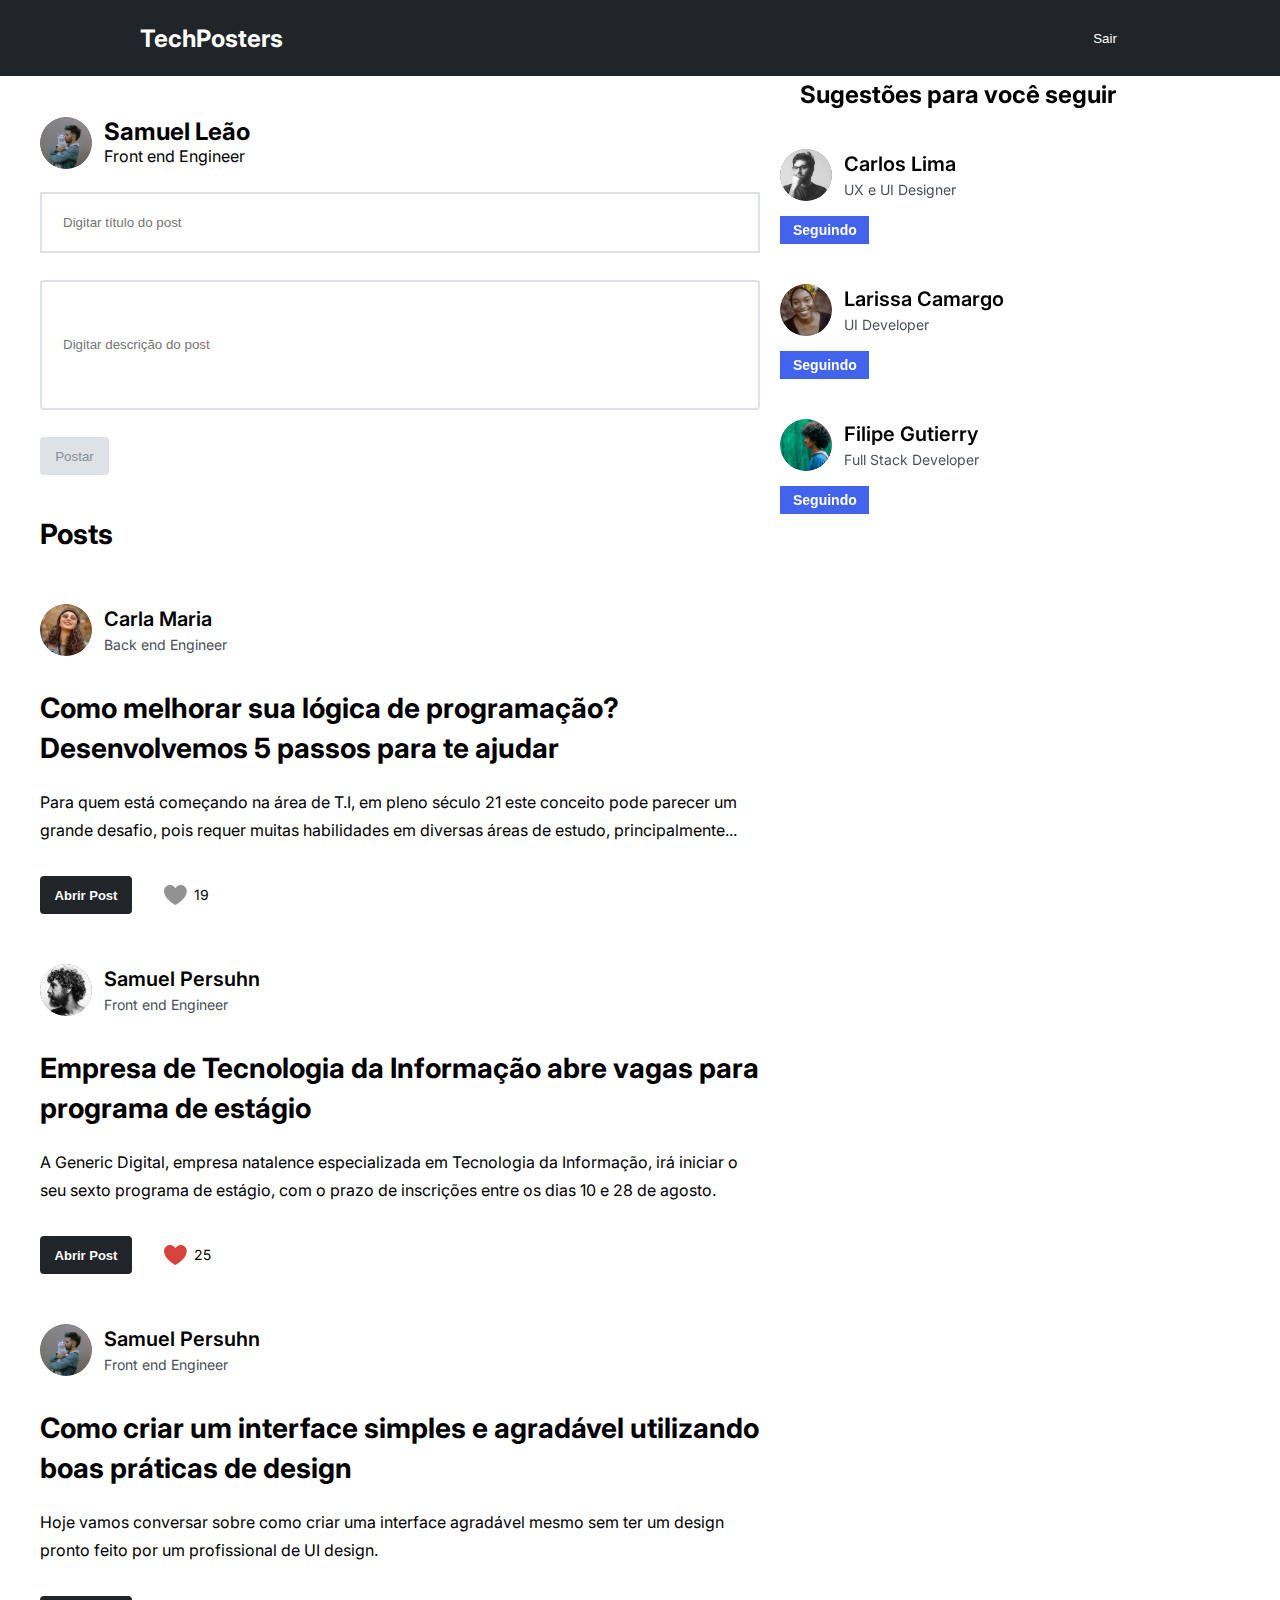
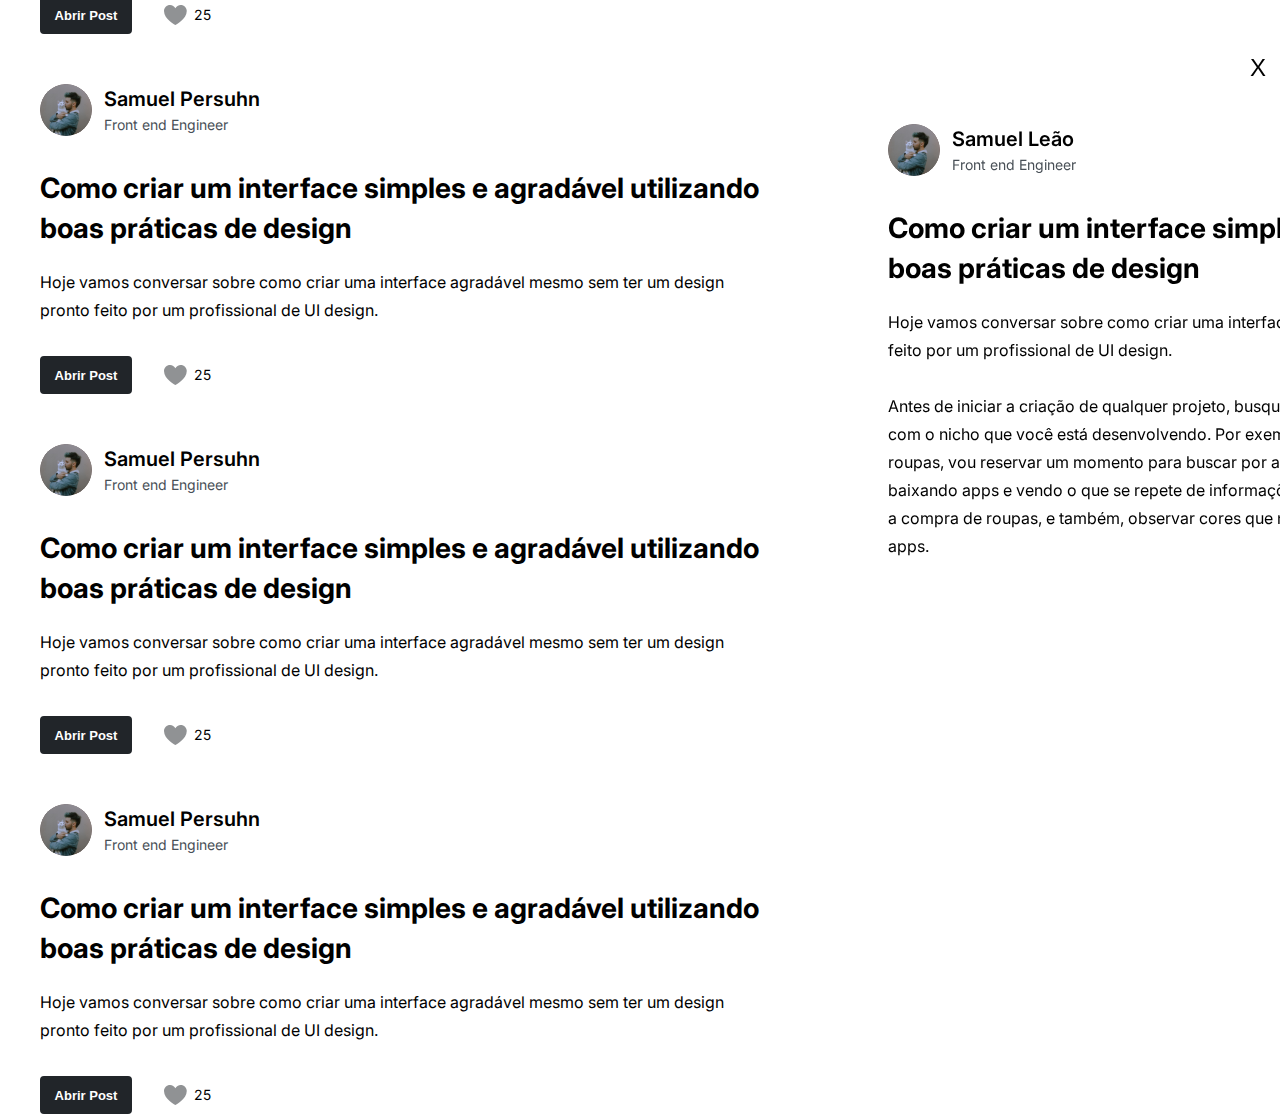
<file: index.html>
<!DOCTYPE html>
<html lang="pt-br">
  <head>
    <meta charset="UTF-8" />
    <meta http-equiv="X-UA-Compatible" content="IE=edge" />
    <meta name="viewport" content="width=device-width, initial-scale=1.0" />
    <link rel="stylesheet" href="/styles/reset.css" />
    <link rel="stylesheet" href="/styles/navbar.css" />
    <link rel="stylesheet" href="/styles/positioning.css" />
    <link rel="stylesheet" href="/styles/sizes.css" />
    <link rel="stylesheet" href="/styles/texts.css" />
    <link rel="stylesheet" href="/styles/buttons.css" />
    <link rel="stylesheet" href="/styles/inputs.css" />
    <link rel="stylesheet" href="/styles/imgs.css" />
    <link rel="stylesheet" href="/styles/colors.css" />
    <link rel="stylesheet" href="style.css" />
    <title>TechPosters - Home</title>
  </head>
  <body>
    <nav class="mobile-navbar fixed navbar">
      <h2 class="navbar-logo">TechPosters</h2>
      <div>
        <button class="navbar-buttons">Sair</button>
      </div>
    </nav>
    <main class="container-main">
      <section class="container-post">
        <div class="container-user">
          <img class="imgs-users" src="../../assets/img/user1.svg" alt="" />
          <div class="flex flex-col hsize-100 mleft-12">
            <h2>Samuel Leão</h2>
            <p>Front end Engineer</p>
          </div>
        </div>
        <div class="container-texts">
          <input
            class="inputs-titleText"
            type="text"
            placeholder="Digitar título do post"
          />
          <input
            class="inputs-descriptionText"
            type="text"
            placeholder="Digitar descrição do post"
          />
          <button class="button-post">Postar</button>
        </div>
      </section>
      <section class="container-suggestions">
        <h2 class="mleft-20">Sugestões para você seguir</h2>
        <ul class="container-suggestion flex">
          <li>
            <div class="container-userSuggestions">
              <img class="imgs-users" src="../../assets/img/user3.svg" alt="" />
              <div class="mleft-12 flex flex-col justify-around">
                <p class="f-size-20 f-weight-600 l-weight-24">Carlos Lima</p>
                <p class="f-size-14 f-weight-400 l-weight-16 gray-2">
                  UX e UI Designer
                </p>
              </div>
            </div>
            <button class="button-following mtop-15">Seguindo</button>
          </li>
          <li>
            <div class="container-userSuggestions">
              <img class="imgs-users" src="../../assets/img/user6.svg" alt="" />
              <div class="mleft-12 flex flex-col justify-around">
                <p class="f-size-20 f-weight-600 l-weight-24">
                  Larissa Camargo
                </p>
                <p class="f-size-14 f-weight-400 l-weight-16 gray-2">
                  UI Developer
                </p>
              </div>
            </div>
            <button class="button-following mtop-15">Seguindo</button>
          </li>
          <li>
            <div class="container-userSuggestions">
              <img class="imgs-users" src="../../assets/img/user7.svg" alt="" />
              <div class="mleft-12 flex flex-col justify-around">
                <p class="f-size-20 f-weight-600 l-weight-24">
                  Filipe Gutierry
                </p>
                <p class="f-size-14 f-weight-400 l-weight-16 gray-2">
                  Full Stack Developer
                </p>
              </div>
            </div>
            <button class="button-following mtop-15">Seguindo</button>
          </li>
        </ul>
      </section>
      <section class="containerFeed">
        <h2 class="f-size-28 f-weight-700 l-weight-40">Posts</h2>
        <ul>
          <li>
            <div class="container-userPosts">
              <img class="imgs-users" src="../../assets/img/user4.svg" alt="" />
              <div class="mleft-12 flex flex-col justify-around">
                <p class="f-size-20 f-weight-600 l-weight-24">Carla Maria</p>
                <p class="f-size-14 f-weight-400 l-weight-16 gray-2">
                  Back end Engineer
                </p>
              </div>
            </div>
            <h2 class="mtop-32 f-size-28 f-weight-700 l-weight-40">
              Como melhorar sua lógica de programação? Desenvolvemos 5 passos
              para te ajudar
            </h2>
            <p class="mtop-20 f-size-16 f-weight-400 l-weight-28 .gray-2">
              Para quem está começando na área de T.I, em pleno século 21 este
              conceito pode parecer um grande desafio, pois requer muitas
              habilidades em diversas áreas de estudo, principalmente...
            </p>
            <div class="foter-post mtop-32">
              <button data-control-modal="open-modal" class="button-openPost">
                Abrir Post
              </button>
              <img class="mleft-32" src="../../assets/img/Vector.svg" alt="" />
              <small class="mleft-7 f-size-14 f-weight-400 l-weight-16"
                >19</small
              >
            </div>
          </li>
          <li>
            <div class="container-userPosts">
              <img class="imgs-users" src="../../assets/img/user2.svg" alt="" />
              <div class="mleft-12 flex flex-col justify-around">
                <p class="f-size-20 f-weight-600 l-weight-24">Samuel Persuhn</p>
                <p class="f-size-14 f-weight-400 l-weight-16 gray-2">
                  Front end Engineer
                </p>
              </div>
            </div>
            <h2 class="mtop-32 f-size-28 f-weight-700 l-weight-40">
              Empresa de Tecnologia da Informação abre vagas para programa de
              estágio
            </h2>
            <p class="mtop-20 f-size-16 f-weight-400 l-weight-28 .gray-2">
              A Generic Digital, empresa natalence especializada em Tecnologia
              da Informação, irá iniciar o seu sexto programa de estágio, com o
              prazo de inscrições entre os dias 10 e 28 de agosto.
            </p>
            <div class="foter-post mtop-32">
              <button data-control-modal="open-modal" class="button-openPost">
                Abrir Post
              </button>
              <img
                class="mleft-32"
                src="../../assets/img/Vector (1).svg"
                alt=""
              />
              <small class="mleft-7 f-size-14 f-weight-400 l-weight-16"
                >25</small
              >
            </div>
          </li>
          <li>
            <div class="container-userPosts">
              <img class="imgs-users" src="../../assets/img/user1.svg" alt="" />
              <div class="mleft-12 flex flex-col justify-around">
                <p class="f-size-20 f-weight-600 l-weight-24">Samuel Persuhn</p>
                <p class="f-size-14 f-weight-400 l-weight-16 gray-2">
                  Front end Engineer
                </p>
              </div>
            </div>
            <h2 class="mtop-32 f-size-28 f-weight-700 l-weight-40">
              Como criar um interface simples e agradável utilizando boas
              práticas de design
            </h2>
            <p class="mtop-20 f-size-16 f-weight-400 l-weight-28 .gray-2">
              Hoje vamos conversar sobre como criar uma interface agradável
              mesmo sem ter um design pronto feito por um profissional de UI
              design.
            </p>
            <div class="foter-post mtop-32">
              <button data-control-modal="open-modal" class="button-openPost">
                Abrir Post
              </button>
              <img class="mleft-32" src="../../assets/img/Vector.svg" alt="" />
              <small class="mleft-7 f-size-14 f-weight-400 l-weight-16"
                >25</small
              >
            </div>
          </li>
          <li>
            <div class="container-userPosts">
              <img class="imgs-users" src="../../assets/img/user1.svg" alt="" />
              <div class="mleft-12 flex flex-col justify-around">
                <p class="f-size-20 f-weight-600 l-weight-24">Samuel Persuhn</p>
                <p class="f-size-14 f-weight-400 l-weight-16 gray-2">
                  Front end Engineer
                </p>
              </div>
            </div>
            <h2 class="mtop-32 f-size-28 f-weight-700 l-weight-40">
              Como criar um interface simples e agradável utilizando boas
              práticas de design
            </h2>
            <p class="mtop-20 f-size-16 f-weight-400 l-weight-28 .gray-2">
              Hoje vamos conversar sobre como criar uma interface agradável
              mesmo sem ter um design pronto feito por um profissional de UI
              design.
            </p>
            <div class="foter-post mtop-32">
              <button data-control-modal="open-modal" class="button-openPost">
                Abrir Post
              </button>
              <img class="mleft-32" src="../../assets/img/Vector.svg" alt="" />
              <small class="mleft-7 f-size-14 f-weight-400 l-weight-16"
                >25</small
              >
            </div>
          </li>
          <li>
            <div class="container-userPosts">
              <img class="imgs-users" src="../../assets/img/user1.svg" alt="" />
              <div class="mleft-12 flex flex-col justify-around">
                <p class="f-size-20 f-weight-600 l-weight-24">Samuel Persuhn</p>
                <p class="f-size-14 f-weight-400 l-weight-16 gray-2">
                  Front end Engineer
                </p>
              </div>
            </div>
            <h2 class="mtop-32 f-size-28 f-weight-700 l-weight-40">
              Como criar um interface simples e agradável utilizando boas
              práticas de design
            </h2>
            <p class="mtop-20 f-size-16 f-weight-400 l-weight-28 .gray-2">
              Hoje vamos conversar sobre como criar uma interface agradável
              mesmo sem ter um design pronto feito por um profissional de UI
              design.
            </p>
            <div class="foter-post mtop-32">
              <button data-control-modal="open-modal" class="button-openPost">
                Abrir Post
              </button>
              <img class="mleft-32" src="../../assets/img/Vector.svg" alt="" />
              <small class="mleft-7 f-size-14 f-weight-400 l-weight-16"
                >25</small
              >
            </div>
          </li>
          <li>
            <div class="container-userPosts">
              <img class="imgs-users" src="../../assets/img/user1.svg" alt="" />
              <div class="mleft-12 flex flex-col justify-around">
                <p class="f-size-20 f-weight-600 l-weight-24">Samuel Persuhn</p>
                <p class="f-size-14 f-weight-400 l-weight-16 gray-2">
                  Front end Engineer
                </p>
              </div>
            </div>
            <h2 class="mtop-32 f-size-28 f-weight-700 l-weight-40">
              Como criar um interface simples e agradável utilizando boas
              práticas de design
            </h2>
            <p class="mtop-20 f-size-16 f-weight-400 l-weight-28 .gray-2">
              Hoje vamos conversar sobre como criar uma interface agradável
              mesmo sem ter um design pronto feito por um profissional de UI
              design.
            </p>
            <div class="foter-post mtop-32">
              <button data-control-modal="open-modal" class="button-openPost">
                Abrir Post
              </button>
              <img class="mleft-32" src="../../assets/img/Vector.svg" alt="" />
              <small class="mleft-7 f-size-14 f-weight-400 l-weight-16"
                >25</small
              >
            </div>
          </li>
        </ul>
      </section>
      <div class="div-modalWrapper" id="open-modal">
        <div class="container-modal">
          <button data-control-modal="open-modal" class="button-closeModal">
            X
          </button>
          <div class="container-userPosts">
            <img class="imgs-users" src="../../assets/img/user1.svg" alt="" />
            <div class="mleft-12 flex flex-col justify-around">
              <p class="f-size-20 f-weight-600 l-weight-24">Samuel Leão</p>
              <p class="f-size-14 f-weight-400 l-weight-16 gray-2">
                Front end Engineer
              </p>
            </div>
          </div>
          <h2 class="mtop-32 f-size-28 f-weight-700 l-weight-40">
            Como criar um interface simples e agradável utilizando boas práticas
            de design
          </h2>
          <p class="mtop-20 f-size-16 f-weight-400 l-weight-28 .gray-2">
            Hoje vamos conversar sobre como criar uma interface agradável mesmo
            sem ter um design pronto feito por um profissional de UI design.<br /><br />
            Antes de iniciar a criação de qualquer projeto, busque referências
            de aplicações que tenham a ver com o nicho que você está
            desenvolvendo. Por exemplo, quando quero criar um e-commerce de
            roupas, vou reservar um momento para buscar por aplicações do
            gênero, tanto acessando ou baixando apps e vendo o que se repete de
            informações em cada um dos aplicativos e sites referentes a compra
            de roupas, e também, observar cores que normalmente você enxerga em
            cada um dos apps.
          </p>
        </div>
      </div>
      <div class="div-modalWrapperDesktop" id="open-modal">
        <div class="container-modal">
          <button data-control-modal="open-modal" class="button-closeModal">
            X
          </button>
          <div class="container-userPosts">
            <img class="imgs-users" src="../../assets/img/user1.svg" alt="" />
            <div class="mleft-12 flex flex-col justify-around">
              <p class="f-size-20 f-weight-600 l-weight-24">Samuel Leão</p>
              <p class="f-size-14 f-weight-400 l-weight-16 gray-2">
                Front end Engineer
              </p>
            </div>
          </div>
          <h2 class="mtop-32 f-size-28 f-weight-700 l-weight-40">
            Como criar um interface simples e agradável utilizando boas práticas
            de design
          </h2>
          <p class="mtop-20 f-size-16 f-weight-400 l-weight-28 .gray-2">
            Hoje vamos conversar sobre como criar uma interface agradável mesmo
            sem ter um design pronto feito por um profissional de UI design.<br /><br />
            Antes de iniciar a criação de qualquer projeto, busque referências
            de aplicações que tenham a ver com o nicho que você está
            desenvolvendo. Por exemplo, quando quero criar um e-commerce de
            roupas, vou reservar um momento para buscar por aplicações do
            gênero, tanto acessando ou baixando apps e vendo o que se repete de
            informações em cada um dos aplicativos e sites referentes a compra
            de roupas, e também, observar cores que normalmente você enxerga em
            cada um dos apps.
          </p>
        </div>
      </div>
    </main>
    <script src="index.js"></script>
  </body>
</html>
</file>
<file: styles/navbar.css>
.mobile-navbar {
  width: 100%;
  height: 76px;
  background-color: var(--gray-color-1);
  display: flex;
  flex-direction: row;
  justify-content: space-between;
  align-items: center;
  padding: 30px 20px;
  gap: 10px;
}
.navbar-logo {
  color: var(--gray-white-fixed);
}
.navbar-buttons {
  width: 4.375rem;
  height: 2rem;
  background-color: transparent;
  border: none;
  color: var(--gray-white-fixed);
  border-radius: 0.25rem;
  cursor: pointer;
}
.navbar-buttons:hover {
  background-color: var(--gray-color-2);
}
@media (min-width: 800px) {
  .navbar {
    width: 100%;
    max-width: 100%;
    padding: 30px 140px;
  }
}
</file>
<file: styles/positioning.css>
.flex {
  display: flex;
}

.items-center {
  align-items: center;
}

.items-start {
  align-items: flex-start;
}

.items-end {
  align-items: flex-end;
}

.justify-center {
  justify-content: center;
}

.justify-between {
  justify-content: space-between;
}

.justify-around {
  justify-content: space-around;
}

.justify-end {
  justify-content: flex-end;
}

.flex-col {
  flex-direction: column;
}

.wrap {
  flex-wrap: wrap;
}

.absolute {
  position: absolute;
  top: 0;
  left: 0;
}

.fixed {
  position: fixed;
  top: 0;
  left: 0;
  z-index: 1;
}

.relative {
  position: relative;
}

.overflow-x {
  overflow-x: auto;
}
</file>
<file: styles/sizes.css>
.wsize-100 {
  width: 100%;
}
.hsize-100 {
  height: 100%;
}
.mleft-7 {
  margin-left: 7px;
}
.mleft-12 {
  margin-left: 12px;
}
.mleft-20 {
  margin-left: 20px;
}

.mleft-32 {
  margin-left: 32px;
}
.mtop-15 {
  margin-top: 15px;
}
.mtop-20 {
  margin-top: 20px;
}
.mtop-32 {
  margin-top: 32px;
}
</file>
<file: styles/texts.css>
.f-size-10 {
  font-size: 0.625rem;
}
.f-size-12 {
  font-size: 0.75rem;
}
.f-size-14 {
  font-size: 0.875rem;
}
.f-size-16 {
  font-size: 1rem;
}
.f-size-18 {
  font-size: 1.125rem;
}
.f-size-20 {
  font-size: 1.25rem;
}
.f-size-24 {
  font-size: 1.5rem;
}
.f-size-28 {
  font-size: 1.75rem;
}
.f-weight-400 {
  font-weight: 400;
}
.f-weight-600 {
  font-weight: 600;
}
.f-weight-700 {
  font-weight: 700;
}
.l-weight-40 {
  line-height: 2.5rem;
}
.l-weight-28 {
  line-height: 1.75rem;
}
.l-weight-24 {
  line-height: 1.5rem;
}
.l-weight-16 {
  line-height: 1rem;
}
</file>
<file: styles/buttons.css>
.button-defaut {
  width: 54px;
  height: 38px;
}
.button-loginArea {
  width: 413px;
  height: 38px;
  display: flex;
  flex-direction: column;
  justify-content: center;
  align-items: center;
  padding: 0px 12px;
  gap: 10px;
  background-color: var(--brand-color-1);
  color: var(--gray-white-fixed);
  border: none;
  font-weight: 600;
  font-size: 14px;
  line-height: 17px;
}
.button-register {
  width: 413px;
  height: 38px;
  display: flex;
  flex-direction: column;
  justify-content: center;
  align-items: center;
  padding: 0px 12px;
  gap: 10px;
  background-color: var(--gray-white-fixed);
  color: black;
  border: 1px solid black;
  font-weight: 600;
  font-size: 14px;
  line-height: 17px;
}
.button-back {
  width: 63px;
  height: 28px;
  padding: 0px 12px;
  gap: 10px;
  background-color: var(--gray-white-fixed);
  color: black;
  border: 1px solid black;
  font-weight: 550;
  font-size: 14px;
  line-height: 17px;
}
.button-post {
  width: 69px;
  height: 38px;
  padding: 0px 12px;
  gap: 10px;
  background-color: var(--gray-color-4);
  color: var(--gray-color-3);
  border-radius: 4px;
  border: none;
}
.button-openPost {
  width: 92px;
  height: 38px;
  background-color: var(--gray-color-1);
  color: var(--gray-white-fixed);
  border: 2px solid #212529;
  border-radius: 4px;
  padding: 0px 12px;
  gap: 10px;
  font-weight: 600;
  font-size: 13px;
  line-height: 17px;
}
.button-following {
  width: 89px;
  height: 28px;
  background-color: var(--brand-color-1);
  border: 1px solid #4263eb;
  padding: 0px 12px;
  gap: 10px;
  font-weight: 600;
  font-size: 14px;
  line-height: 17px;
  color: var(--gray-white-fixed);
}
.button-closeModal {
  width: 20px;
  height: 20px;
  margin-left: 360px;
  background-color: var(--gray-white-fixed);
  border: none;
  cursor: pointer;
  font-size: 24px;
}
</file>
<file: styles/inputs.css>
.inputs-initial {
  width: 25.813rem;
  height: 3.25rem;
  border: 1px solid var(--gray-color-4);
  padding: 1rem 1.25rem;
  color: var(--gray-color-2);
}
.inputs-titleText {
  width: 385px;
  height: 52px;
  margin-bottom: 27px;
  padding: 28px 21px 29px;
  gap: 10px;
  border: 2px solid;
  color: var(--gray-color-2);
  border-color: var(--gray-color-4);
}
.inputs-descriptionText {
  width: 385px;
  height: 130px;
  margin-bottom: 27px;
  padding: 28px 21px 29px;
  gap: 10px;
  border: 2px solid;
  border-radius: 4px;
  color: var(--gray-color-2);
  border-color: var(--gray-color-4);
}
@media (min-width: 800px) {
  .inputs-titleText {
    width: 100%;
    margin-bottom: 27px;
  }

  .inputs-descriptionText {
    width: 100%;
    margin-bottom: 27px;
  }
}
</file>
<file: styles/imgs.css>
.imgs-users {
  width: 3.25rem;
  height: 3.25rem;
  border-radius: 100%;
}
</file>
<file: styles/colors.css>
.gray-2 {
  color: var(--gray-color-2);
}
</file>
<file: style.css>
body {
  margin-top: 80px;
}
.sizes__body {
  position: relative;
  top: 0;
  left: 0;
  width: 100vw;
  height: 100vh;
  max-width: 100%;
}
.container-main {
  display: flex;
  flex-direction: column;
  align-items: center;
  width: 425px;
  position: relative;
  top: 0;
}
.container-user {
  display: flex;
  width: 385px;
  height: 52px;
  margin-top: 20px;
}
.container-post {
  display: flex;
  flex-direction: column;
  justify-content: space-between;

  height: 280px;
  width: 425px;
  margin-bottom: 120px;
}
.container-texts {
  width: 385px;
  height: 185px;
}
.container-userSuggestions {
  display: flex;
  width: 225px;
  height: 52px;
  margin-top: 40px;
}
.container-suggestions {
  width: 400px;
  margin-left: 20px;
  overflow-x: auto;
}
.containerFeed {
  width: 385px;
  margin-top: 40px;
}
.container-userPosts {
  display: flex;
  width: 225px;
  height: 52px;
  margin-top: 50px;
}
.foter-post {
  display: flex;
  align-items: center;
  width: 385px;
  height: 38px;
}
.div-modalWrapper {
  position: fixed;
  top: 1;
  left: 0;
  width: 100%;
  height: 100%;
  max-width: 100%;
  background-color: rgba(0, 0, 0, 0.7);
  display: none;
}
.container-modal {
  display: flex;
  flex-direction: column;
  position: fixed;
  width: 90vw;
  height: 820px;
  margin-top: 40px;
  margin-left: 20px;
  border-radius: 6px;
  background-color: var(--gray-white-fixed);
}
.show__modal {
  display: flex;
}
@media (min-width: 800px) {
  .container-main {
    width: 1200px;
    margin: 0 auto;
    display: flex;
    flex-direction: row;
    flex-wrap: wrap;
  }

  .container-post {
    display: flex;
    flex-direction: column;
    justify-content: space-between;
    width: 60%;
  }
  .container-suggestions {
    display: flex;
    flex-direction: column;
    width: 30%;
    position: sticky;
    top: 80px;
  }
  .container-suggestion {
    display: flex;
    flex-direction: column;
  }
  .containerFeed {
    width: 60%;
    margin-top: 40px;
  }

  .container-texts {
    width: 100%;
  }

  .containerFeed {
    margin-top: 0;
  }
  .div-modalWrapper {
    position: absolute;
    top: 0px;
    display: flex;
    width: 100%;
    height: 100%;
    background-color: rgba(0, 0, 0, 0.7);
    display: none;
  }
  .container-modal {
    display: flex;
    flex-direction: column;
    position: fixed;
    width: 761px;
    margin-top: 40px;
    margin-left: 10%;
    border-radius: 6px;
    background-color: var(--gray-white-fixed);
  }
  .show__modal {
    display: flex;
  }
}
</file>
